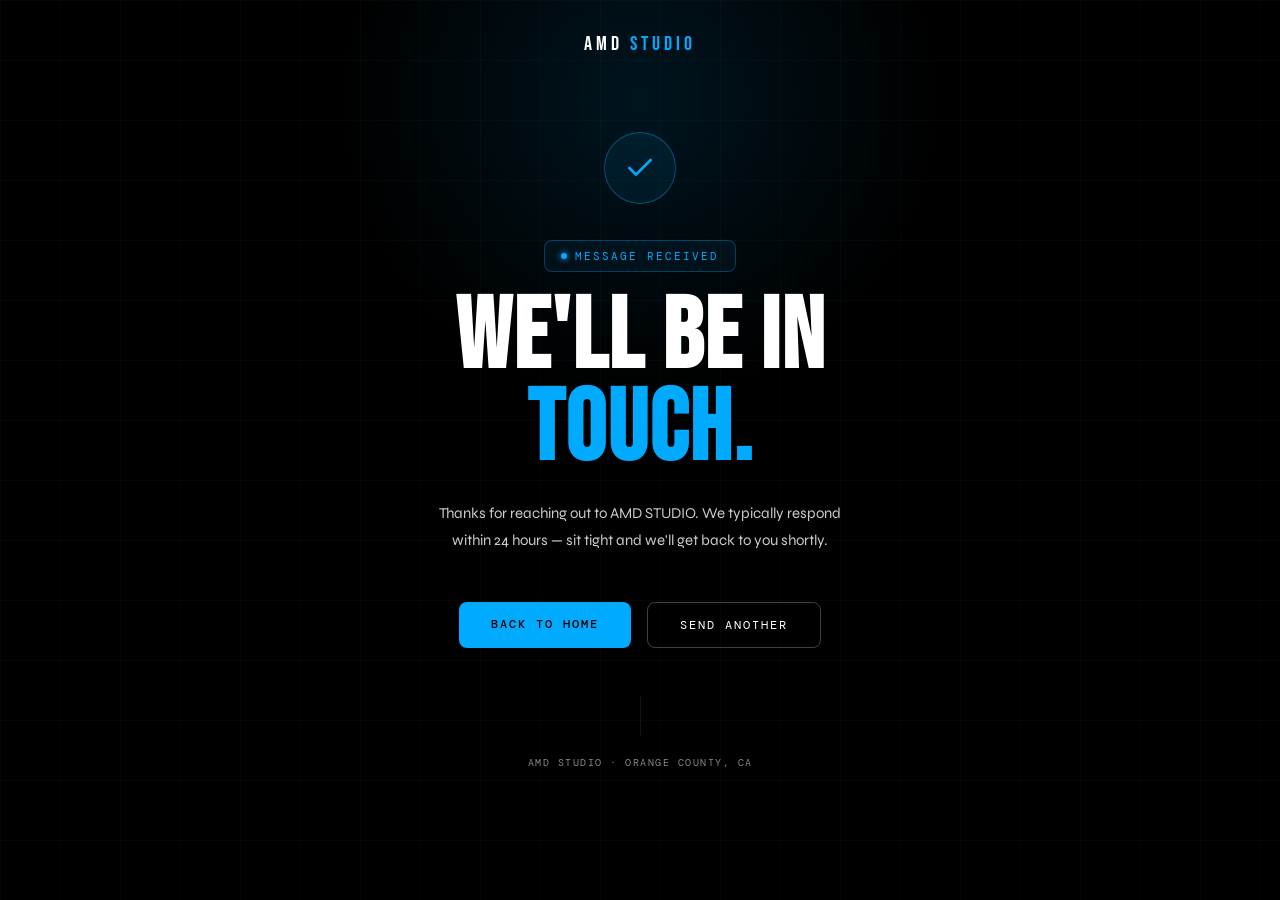
<file: thanks.html>
<!DOCTYPE html>
<html lang="en">
<head>
<meta charset="UTF-8"/>
<meta name="viewport" content="width=device-width, initial-scale=1.0"/>
<title>Message Received — AMD STUDIO</title>
<link rel="preconnect" href="https://fonts.googleapis.com"/>
<link rel="preconnect" href="https://fonts.gstatic.com" crossorigin/>
<link href="https://fonts.googleapis.com/css2?family=Bebas+Neue&family=Syne:wght@400;500;600;700;800&family=DM+Mono:wght@300;400;500&display=swap" rel="stylesheet"/>
<style>
  *,*::before,*::after{box-sizing:border-box;margin:0;padding:0;}
  :root{
    --bg:#000;--bg2:#0a0a0a;--border:rgba(255,255,255,0.08);
    --white:#fff;--gray:#888;--light:#ccc;--green:#00aaff;
    --font-display:'Bebas Neue',sans-serif;
    --font-body:'Syne',sans-serif;
    --font-mono:'DM Mono',monospace;
  }
  html,body{height:100%;background:var(--bg);color:var(--white);font-family:var(--font-body);overflow:hidden;}

  /* Background grid pattern */
  body::before{
    content:'';position:fixed;inset:0;
    background-image:linear-gradient(rgba(255,255,255,0.025) 1px,transparent 1px),linear-gradient(90deg,rgba(255,255,255,0.025) 1px,transparent 1px);
    background-size:60px 60px;
    pointer-events:none;z-index:0;
  }

  /* Glow accent */
  body::after{
    content:'';position:fixed;top:-200px;left:50%;transform:translateX(-50%);
    width:600px;height:600px;
    background:radial-gradient(circle,rgba(0,170,255,0.12) 0%,transparent 70%);
    pointer-events:none;z-index:0;
  }

  .page{
    position:relative;z-index:1;
    height:100vh;display:flex;flex-direction:column;
    align-items:center;justify-content:center;
    padding:40px 24px;text-align:center;
    animation:fadein 0.6s ease;
  }
  @keyframes fadein{from{opacity:0;transform:translateY(16px);}to{opacity:1;transform:translateY(0);}}

  .logo{
    font-family:var(--font-display);font-size:20px;letter-spacing:4px;
    color:var(--white);margin-bottom:64px;
    position:absolute;top:32px;left:50%;transform:translateX(-50%);
  }
  .logo span{color:var(--green);}

  .icon{
    width:72px;height:72px;border-radius:50%;
    border:1px solid rgba(0,170,255,0.4);
    background:rgba(0,170,255,0.08);
    display:flex;align-items:center;justify-content:center;
    margin:0 auto 36px;
  }
  .icon svg{width:32px;height:32px;stroke:var(--green);fill:none;stroke-width:2;stroke-linecap:round;stroke-linejoin:round;}

  .tag{
    display:inline-flex;align-items:center;gap:8px;
    font-family:var(--font-mono);font-size:11px;letter-spacing:2px;text-transform:uppercase;
    color:var(--green);margin-bottom:20px;
    padding:8px 16px;border:1px solid rgba(0,170,255,0.3);border-radius:8px;
    background:rgba(0,170,255,0.06);
  }
  .tag::before{content:'';width:6px;height:6px;background:var(--green);border-radius:50%;animation:pulse 2s infinite;box-shadow:0 0 6px var(--green);}
  @keyframes pulse{0%,100%{opacity:1;}50%{opacity:0.3;}}

  h1{
    font-family:var(--font-display);
    font-size:clamp(52px,8vw,100px);
    line-height:0.92;letter-spacing:2px;text-transform:uppercase;
    color:var(--white);margin-bottom:24px;
  }
  h1 em{color:var(--green);font-style:normal;}

  p{
    font-size:15px;color:var(--light);line-height:1.8;
    max-width:420px;margin:0 auto 48px;
  }

  .actions{display:flex;gap:16px;justify-content:center;flex-wrap:wrap;}

  .btn-primary{
    font-family:var(--font-mono);font-size:12px;letter-spacing:2px;text-transform:uppercase;
    background:var(--green);color:#000;padding:14px 32px;border-radius:8px;
    cursor:pointer;border:none;font-weight:500;transition:all 0.3s;
    text-decoration:none;display:inline-block;
  }
  .btn-primary:hover{background:#fff;transform:translateY(-2px);}

  .btn-ghost{
    font-family:var(--font-mono);font-size:12px;letter-spacing:2px;text-transform:uppercase;
    background:transparent;color:var(--white);padding:14px 32px;border-radius:8px;
    cursor:pointer;border:1px solid rgba(255,255,255,0.25);transition:all 0.3s;
    text-decoration:none;display:inline-block;
  }
  .btn-ghost:hover{border-color:var(--white);}

  .divider{
    width:1px;height:40px;background:var(--border);
    margin:48px auto 0;
  }
  .note{
    font-family:var(--font-mono);font-size:10px;letter-spacing:1.5px;
    text-transform:uppercase;color:var(--gray);margin-top:20px;
  }

  @media(max-width:600px){
    .actions{flex-direction:column;align-items:center;}
    .btn-primary,.btn-ghost{width:100%;max-width:280px;text-align:center;}
  }
</style>
</head>
<body>
<div class="page">
  <div class="logo">AMD <span>STUDIO</span></div>

  <div class="icon">
    <svg viewBox="0 0 24 24"><polyline points="20 6 9 17 4 12"/></svg>
  </div>

  <div class="tag">Message Received</div>

  <h1>We'll be in<br/><em>touch.</em></h1>

  <p>Thanks for reaching out to AMD STUDIO. We typically respond within 24 hours — sit tight and we'll get back to you shortly.</p>

  <div class="actions">
    <a href="/" class="btn-primary">Back to Home</a>
    <a href="/index.html#contact" class="btn-ghost">Send Another</a>
  </div>

  <div class="divider"></div>
  <div class="note">AMD STUDIO · Orange County, CA</div>
</div>
</body>
</html>
</file>
